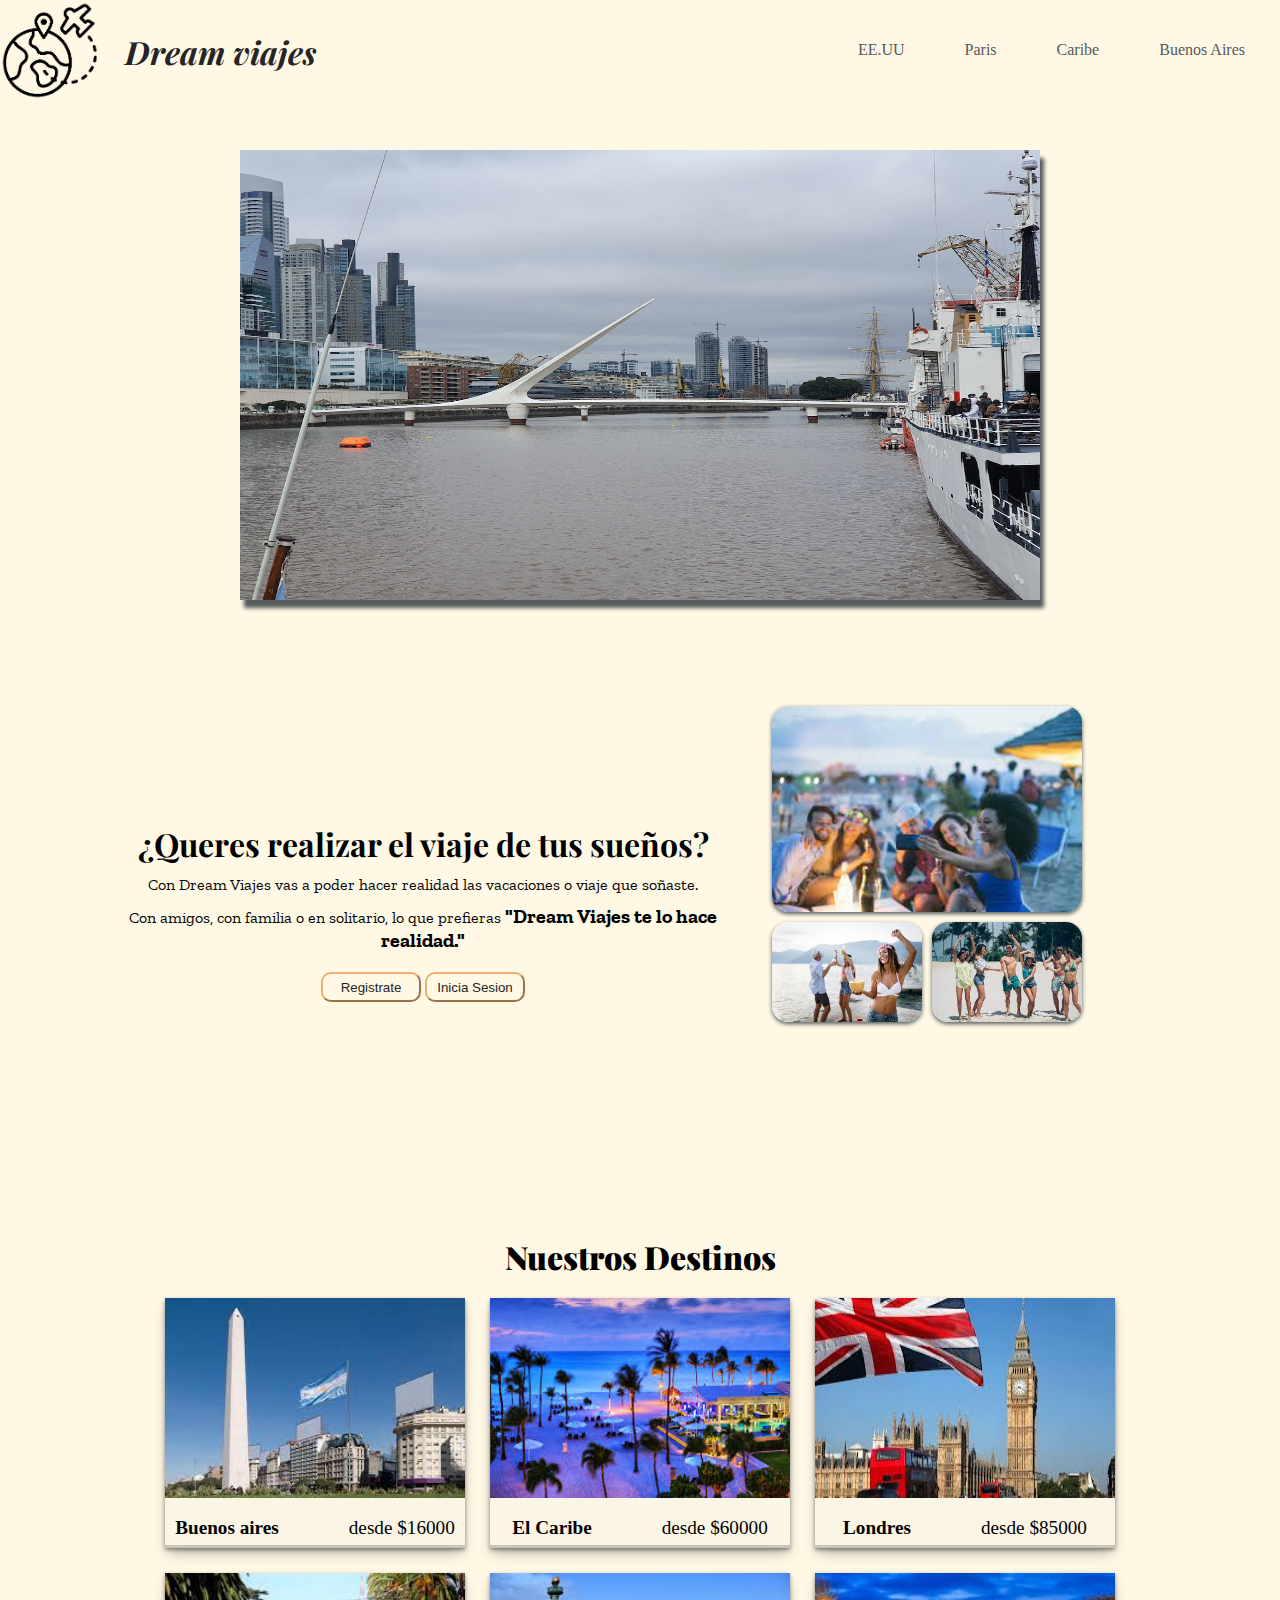
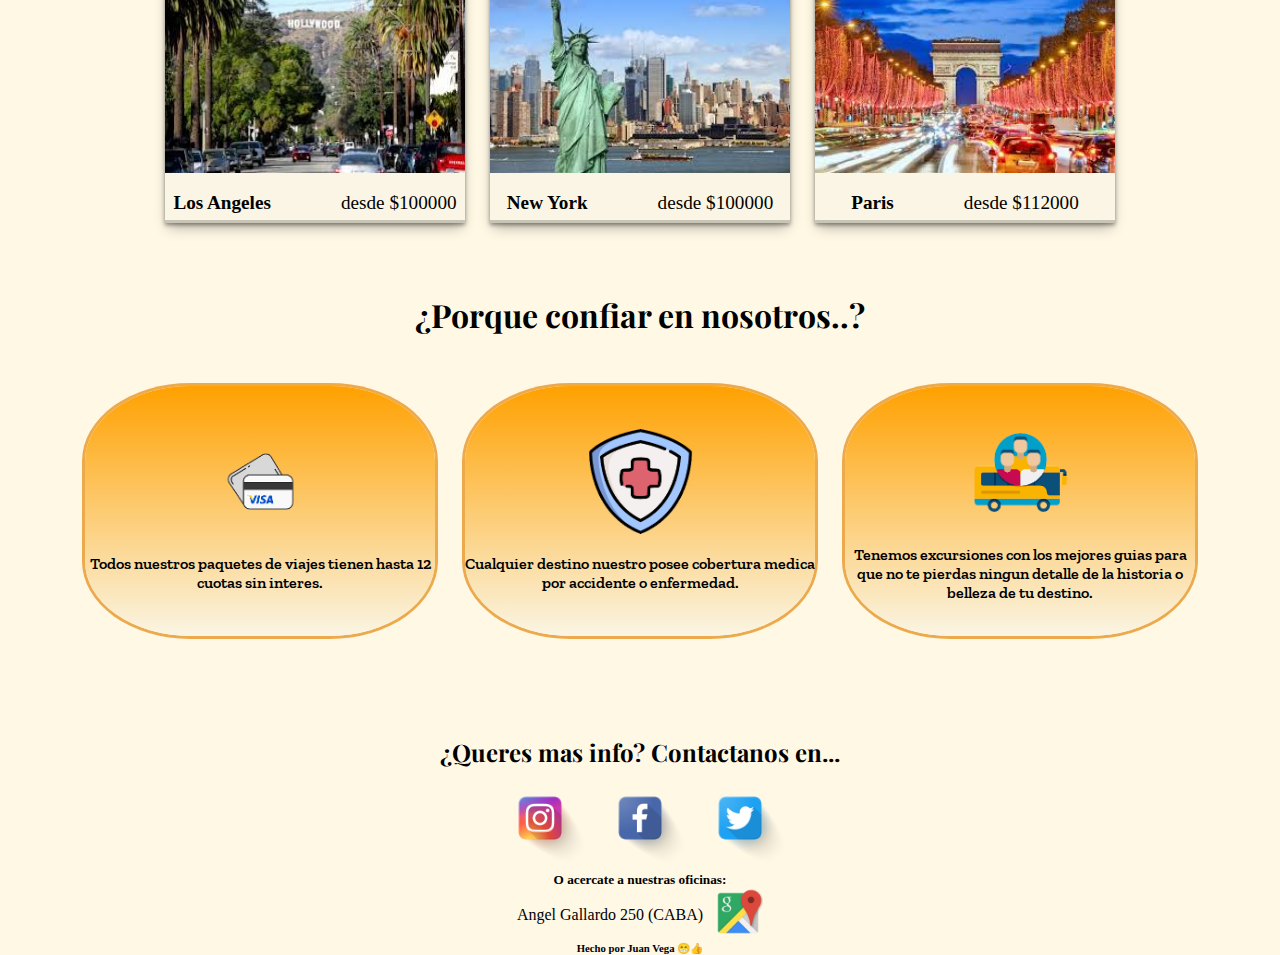
<file: index.html>
<!DOCTYPE html>
<html lang="en">

<head>
    <meta charset="UTF-8">
    <meta http-equiv="X-UA-Compatible" content="IE=edge">
    <meta name="viewport" content="width=device-width, initial-scale=1.0">
    <link rel="shorcut icon" href="./imagenes/Iconos/Avion-icono.png">
    <link rel="stylesheet" href="./Css/styles.css">
    <link rel="stylesheet" href="./Css/animaciones.css">
    <link rel="stylesheet" href="./Css/mediaqueries.css">
    <title>Dream Viajes</title>
</head>

<body>
    <header class="header">
        <div class="header__logo__titulo">
            <img src="./imagenes/Iconos/icono_de_viaje-removebg-preview.png" alt="Icono-Pag." class="header__img">
            <a href="./index.html">
                <h1 class=> Dream viajes</h1>
               </a>

        </div>
        <nav>
            <label for="menu-toggle">
                <div class="nav__menu__button">
                    <span></span>
                    <span></span>
                    <span></span>
                </div>
            </label>
            <input type="checkbox" id="menu-toggle" class="nav__menu__toggle">
            <ul class="nav__list">
                <li>
                    <a href="./EE.UU.html" target="_blank">EE.UU</a>
                </li>
                <li>
                    <a href="./Paris.html" target="_blank">Paris</a>
                <li>
                    <a href="./Caribe.html" target="_blank">Caribe</a>
                </li>
                <li>
                    <a href="./Bsas.html" target="_blank">Buenos Aires</a>
                </li>
               
                
            </ul>
           <div class="nav2">
            <ul class="nav2__list">
                <li>
                    <a href="./EE.UU.html" target="_blank"> EE.UU</a>
                </li>
                <li>
                    <a href="./Paris.html" target="_blank">Paris</a>
                <li>
                    <a href="./Caribe.html" target="_blank">Caribe</a>
                </li>
                <li>
                    <a href="./Bsas.html" target="_blank">Buenos Aires</a>
                </li>

            </ul>
           </div>
            

        </nav>
    </header>
    <main>
        <section>
            <div class="slider__section">
                <ul>
                    <li>
                        <img src="imagenes/Destinos/Buenos Aires.jpg" alt="BsAs">
                    </li>
                    <li>
                        <img src="./imagenes/Destinos/Caribe.jpg" alt="Caribe">
                    </li>
                    <li>
                        <img src="./imagenes/Destinos/Londres.jpg" alt="Londres">
                    </li>
                    <li>
                        <img src="./imagenes/Destinos/Los Angeles.jpg" alt="Los Angeles">
                    </li>
                    <li>
                        <img src="./imagenes/Destinos/New York.jpg" alt="New York">

                    </li>
                    <li>
                        <img src="./imagenes/Destinos/Paris.jpg" alt="Paris">
                    </li>
                </ul>
            </div>

            <div class="section__info">
                <div class="info__contenido">

                    <h2>
                        ¿Queres realizar el viaje de tus sueños?
                    </h2>
                    <p>
                        Con Dream Viajes vas a poder hacer realidad
                        las vacaciones o viaje que soñaste.
                    </p>
                    <p>
                        Con amigos, con familia o en solitario, lo que prefieras
                        <span class="info__contenido-span">"Dream Viajes te lo hace realidad."</span>
                    </p>
                    <div class="info__btn">
                        <button class="btn__registro">
                            <a href="./Registro.html" target="_blank">Registrate</a>
                        </button>
                        <button class="btn__login">
                            <a href="./Login.html" target="_blank">Inicia Sesion</a>
                        </button>
                    </div>
                </div>
                <div class="info__contenido__img">
                    <img src="./imagenes/Iconos/vacaciones.jpg" alt="foto-vac." class="img__item" />
                    <img src="./imagenes/Iconos/vacaciones2.jpg" alt="foto-vac2" class="img__item" />
                    <img src="./imagenes/Iconos/vacaciones3.jpg" alt="foto-vac3" class="img__item" />
                </div>
            </div>
        </section>
        <section class="Destinos">
            <h3>Nuestros Destinos</h3>
            <div class="destinos__container">
                <div class="destinos__lugares">
                    <div class="lugares__info">
                        <img src="./imagenes/section-destinos/obelisco.jpg" alt="">
                        <div class="info">
                            <h5>Buenos aires</h5>
                            <p>desde $16000</p>
                        </div>

                    </div>
                    <div class="lugares__info">
                        <img src="./imagenes/section-destinos/el-caribe.jpg" alt="">
                        <div class="info">
                            <h5>El Caribe</h5>
                            <p>desde $60000</p>
                        </div>

                    </div>
                    <div class="lugares__info">
                        <img src="./imagenes/section-destinos/londres2.jpg" alt="">
                        <div class="info">
                            <h5>Londres</h5>
                            <p>desde $85000</p>
                        </div>

                    </div>
                    <div class="lugares__info">
                        <img src="./imagenes/section-destinos/hollywood.jpg" alt="">
                        <div class="info">
                            <h5>Los Angeles</h5>
                            <p>desde $100000</p>
                        </div>

                    </div>
                    <div class="lugares__info">
                        <img src="./imagenes/section-destinos/newyork2.jpg" alt="">
                        <div class="info">
                            <h5>New York</h5>
                            <p>desde $100000</p>
                        </div>

                    </div>
                    <div class="lugares__info">
                        <img src="./imagenes/section-destinos/Paris2.jpg" alt="">
                        <div class="info">
                            <h5>Paris</h5>
                            <p>desde $112000</p>
                        </div>
                    </div>
                </div>
            </div>
        </section>
        <section class="beneficios">
            <h3>¿Porque confiar en nosotros..?</h3>
            <div class="beneficios__container">
                <div class="beneficios__tipos">
                    <div class="beneficio__info">
                        <img src="./imagenes/section-beneficios/icono-tarjeta-removebg-preview.png" alt=""/>
                        <p>Todos nuestros paquetes de viajes tienen
                            <span>hasta 12 cuotas sin interes.</span>
                        </p>
                    </div>
                    <div class="beneficio__info">
                        <img src="./imagenes/section-beneficios/icono-salud-removebg-preview.png" alt="" />
                        <p>Cualquier destino nuestro posee cobertura medica por
                            <span> accidente o enfermedad.</span>
                        </p>
                    </div>
                    <div class="beneficio__info">
                        <img src="./imagenes/section-beneficios/excursion-icono-removebg-preview.png" alt=""/>
                        <p>Tenemos excursiones con los mejores guias para que no te pierdas
                            ningun detalle de la <span>historia o belleza</span> de tu destino.
                        </p>
                    </div>
                </div>
            </div>
        </section>
</main>
<footer class="footer">
    <h4>¿Queres mas info? Contactanos en...</h4>
    <div class="footer__nav">
        <ul class>
            <li>
                <a href="https://www.instagram.com/" target="_blank"><img src="./imagenes/Iconos/instagram.png" alt="instagram"></a>
            </li>
            <li>
               <a href="https://www.facebook.com" target="_blank"> <img src="./imagenes/Iconos/facebook.png" alt="facebook"></a>
            </li>
            <li>
                <a href="https://www.twitter.com" target="_blank"><img src="./imagenes/Iconos/twitter (1).png" alt="twitter"></a>
            </li>
        </ul>
        <h5>O acercate a nuestras oficinas:</h5>
        <div class="footer__direccion">
            <p>Angel Gallardo 250 (CABA)</p>
            <a href="https://goo.gl/maps/Cx7A7QuZxFm6Wtga8" target="_blank"><img src="./imagenes/Iconos/google-maps.png" alt=""></a>

        </div>
    </div>
    <h6>Hecho por Juan Vega 😁👍</h6> 
</footer>

</body>

</html>
</file>
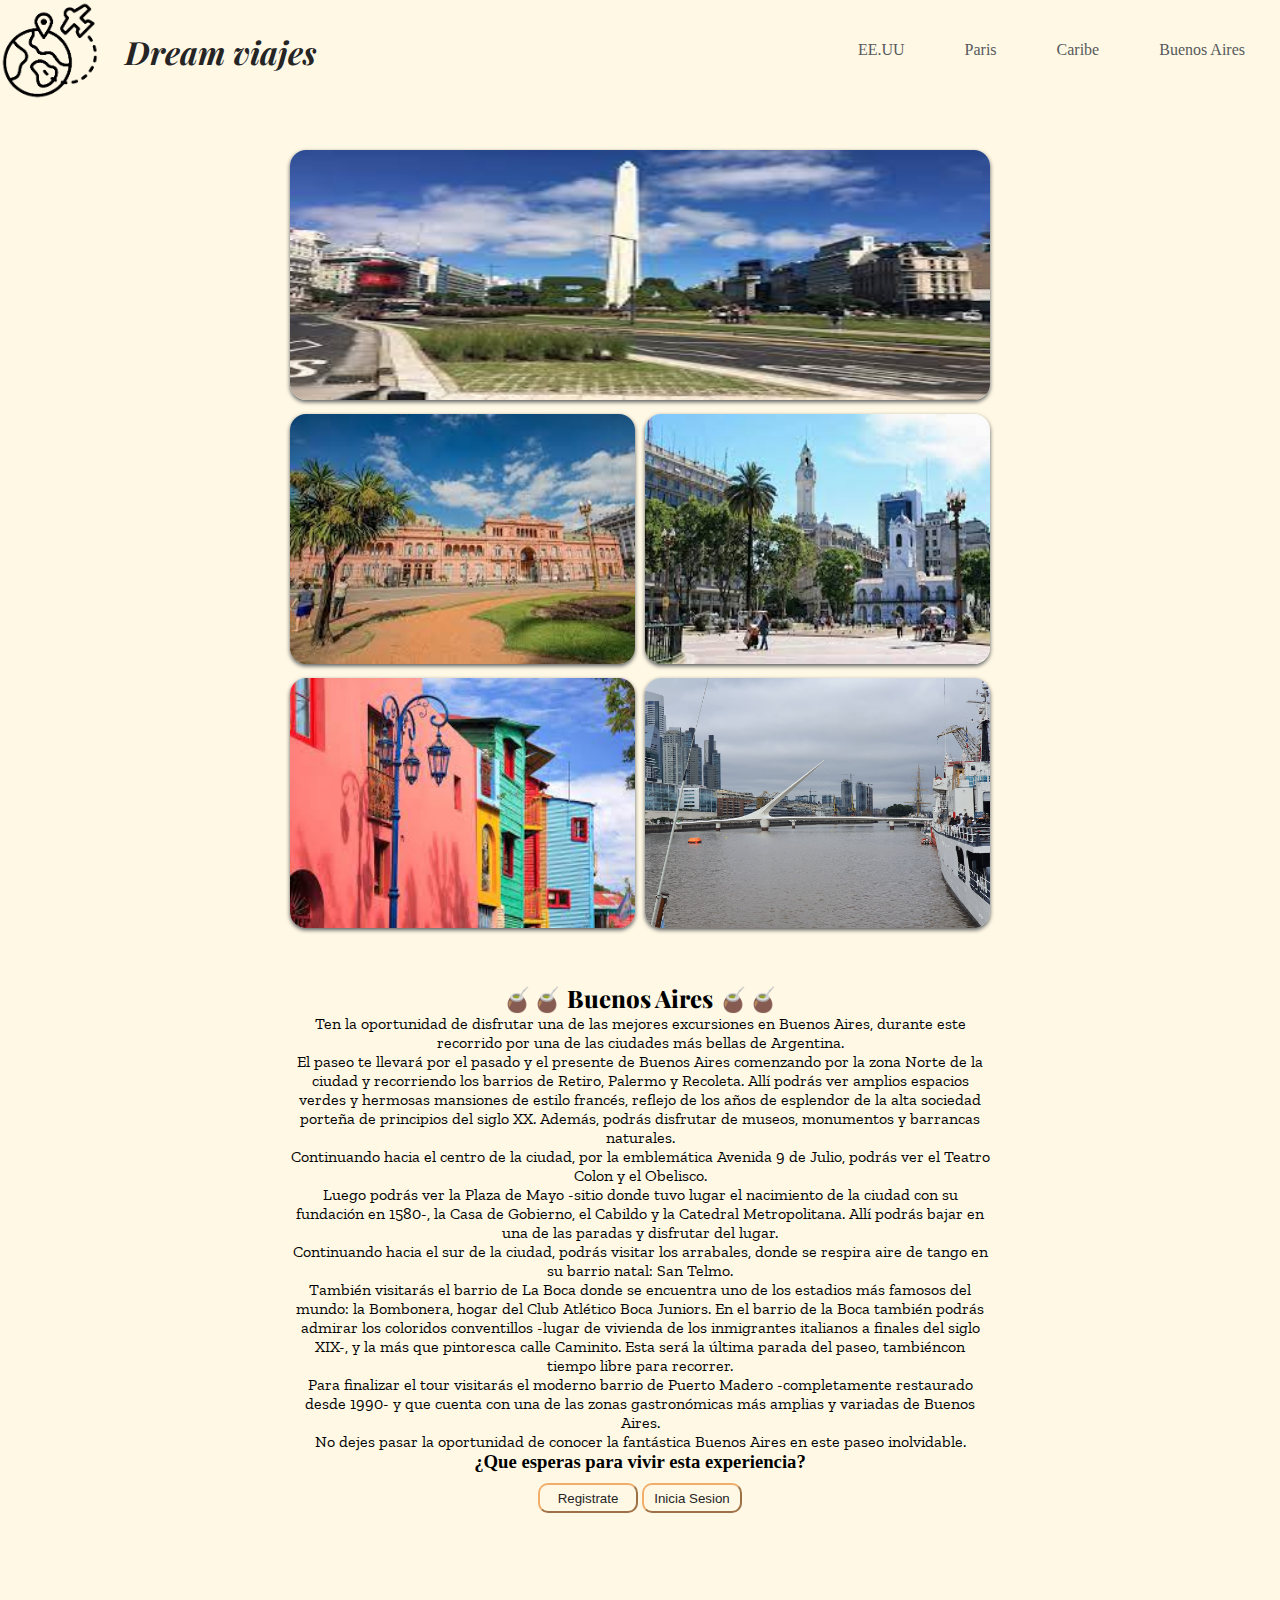
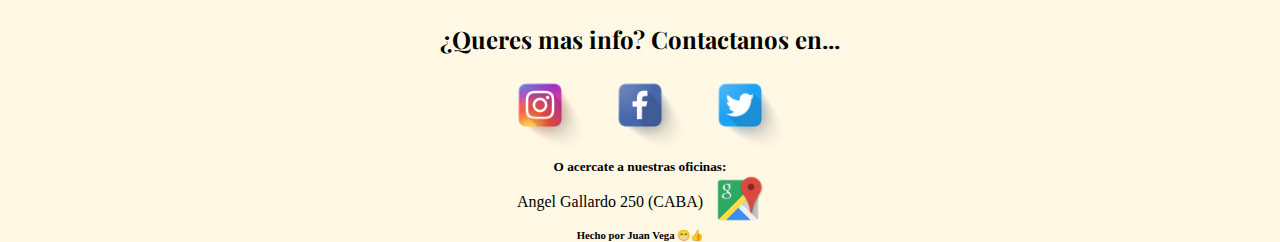
<file: Bsas.html>
<!DOCTYPE html>
<html lang="en">
<head>
    <meta charset="UTF-8">
    <meta http-equiv="X-UA-Compatible" content="IE=edge">
    <meta name="viewport" content="width=device-width, initial-scale=1.0">
    <link rel="shorcut icon" href="./imagenes/Iconos/Avion-icono.png">
    <link rel="stylesheet" href="./Css/styles.css">
    <link rel="stylesheet" href="./Css/animaciones.css">
    <link rel="stylesheet" href="./Css/mediaqueries.css">
    <title>Dream Viajes</title>
</head>
<body>
    <header class="header">
        <div class="header__logo__titulo">
            <img src="./imagenes/Iconos/icono_de_viaje-removebg-preview.png" alt="Icono-Pag." class="header__img">
            <a href="./index.html">
                <h1 class=> Dream viajes</h1>
               </a>

        </div>
        <nav>
            <label for="menu-toggle">
                <div class="nav__menu__button">
                    <span></span>
                    <span></span>
                    <span></span>
                </div>
            </label>
            <input type="checkbox" id="menu-toggle" class="nav__menu__toggle">
            <ul class="nav__list">
                <li>
                    <a href="./EE.UU.html">EE.UU</a>
                </li>
                <li>
                    <a href="./Paris.html">Paris</a>
                <li>
                    <a href="./Caribe.html">Caribe</a>
                </li>
                <li>
                    <a href="./Bsas.html">Buenos Aires</a>
                </li>
            </ul>
            <div class="nav2">
                <ul class="nav2__list">
                    <li>
                        <a href="./EE.UU.html" target="_blank"> EE.UU</a>
                    </li>
                    <li>
                        <a href="./Paris.html" target="_blank">Paris</a>
                    <li>
                        <a href="./Caribe.html" target="_blank">Caribe</a>
                    </li>
                    <li>
                        <a href="./Bsas.html" target="_blank">Buenos Aires</a>
                    </li>
    
                </ul>
               </div>

        </nav>
    </header>
    <main>
        <section class="paquete__bsas">
         <div class="bsas__layout">
            <div class="layout__item1"><img src="./bsas-paquete/obelsico.jpg"alt=""></div>
            <div class="layout__item1"><img src="./bsas-paquete/CasaRosada.jpg"alt=""></div>
            <div class="layout__item1"><img src="./bsas-paquete/Cabildo.jpg" alt=""></div>
            <div class="layout__item1"><img src="./bsas-paquete/Caminito.jpg" alt=""></div>
            <div class="layout__item1"><img src="./imagenes/Destinos/Buenos Aires.jpg" alt=""></div>
         </div>
         <div class="bsas__info">
            <h2>🧉🧉 Buenos Aires 🧉🧉</h2>
            <p>
                Ten la oportunidad de disfrutar una de las mejores excursiones en Buenos Aires, durante este recorrido por una de las ciudades más bellas de Argentina.
<br>
El paseo te llevará por el pasado y el presente de Buenos Aires comenzando por la zona Norte de la ciudad y recorriendo los barrios de Retiro, Palermo y Recoleta.
Allí podrás ver amplios espacios verdes y hermosas mansiones de estilo francés, reflejo de los años de esplendor de la alta sociedad porteña de principios del siglo XX. Además, podrás disfrutar de museos, monumentos y barrancas naturales.
<br>
Continuando hacia el centro de la ciudad, por la emblemática Avenida 9 de Julio, podrás ver el Teatro Colon y el Obelisco.
<br>
Luego podrás ver la Plaza de Mayo -sitio donde tuvo lugar el nacimiento de la ciudad con su fundación en 1580-, la Casa de Gobierno, el Cabildo y la Catedral Metropolitana. Allí podrás bajar en una de las paradas y disfrutar del lugar.
<br>
Continuando hacia el sur de la ciudad, podrás visitar los arrabales, donde se respira aire de tango en su barrio natal: San Telmo.
<br>
También visitarás el barrio de La Boca donde se encuentra uno de los estadios más famosos del mundo: la Bombonera, hogar del Club Atlético Boca Juniors. En el barrio de la Boca también podrás admirar los coloridos conventillos -lugar de vivienda de los inmigrantes italianos a finales del siglo XIX-, y la más que pintoresca calle Caminito. Esta será la última parada del paseo, tambiéncon tiempo libre para recorrer.
<br>
Para finalizar el tour visitarás el moderno barrio de Puerto Madero -completamente restaurado desde 1990- y que cuenta con una de las zonas gastronómicas más amplias y variadas de Buenos Aires.
<br>
No dejes pasar la oportunidad de conocer la fantástica Buenos Aires en este paseo inolvidable.
            </p>
            <h3>¿Que esperas para vivir esta experiencia?</h3>
            <div class="info__btn">
                <button class="btn__registro">
                    <a href="./Registro.html">Registrate</a>
                </button>
                <button class="btn__login">
                    <a href="./Login.html">Inicia Sesion</a>
                </button>
            </div>
         </div>
           
            
        </section>
    </main>
    <footer class="footer">
        <h4>¿Queres mas info? Contactanos en...</h4>
        <div class="footer__nav">
            <ul class>
                <li>
                    <a href="https://www.instagram.com/" target="_blank"><img src="./imagenes/Iconos/instagram.png" alt="instagram"></a>
                </li>
                <li>
                   <a href="https://www.facebook.com" target="_blank"> <img src="./imagenes/Iconos/facebook.png" alt="facebook"></a>
                </li>
                <li>
                    <a href="https://www.twitter.com" target="_blank"><img src="./imagenes/Iconos/twitter (1).png" alt="twitter"></a>
                </li>
            </ul>
            <h5>O acercate a nuestras oficinas:</h5>
            <div class="footer__direccion">
                <p>Angel Gallardo 250 (CABA)</p>
                <a href="https://goo.gl/maps/Cx7A7QuZxFm6Wtga8" target="_blank"><img src="./imagenes/Iconos/google-maps.png" alt=""></a>
    
            </div>
        </div>
        <h6>Hecho por Juan Vega 😁👍</h6>
    
    
    
       
    </footer>
    
</body>
</html>
</file>
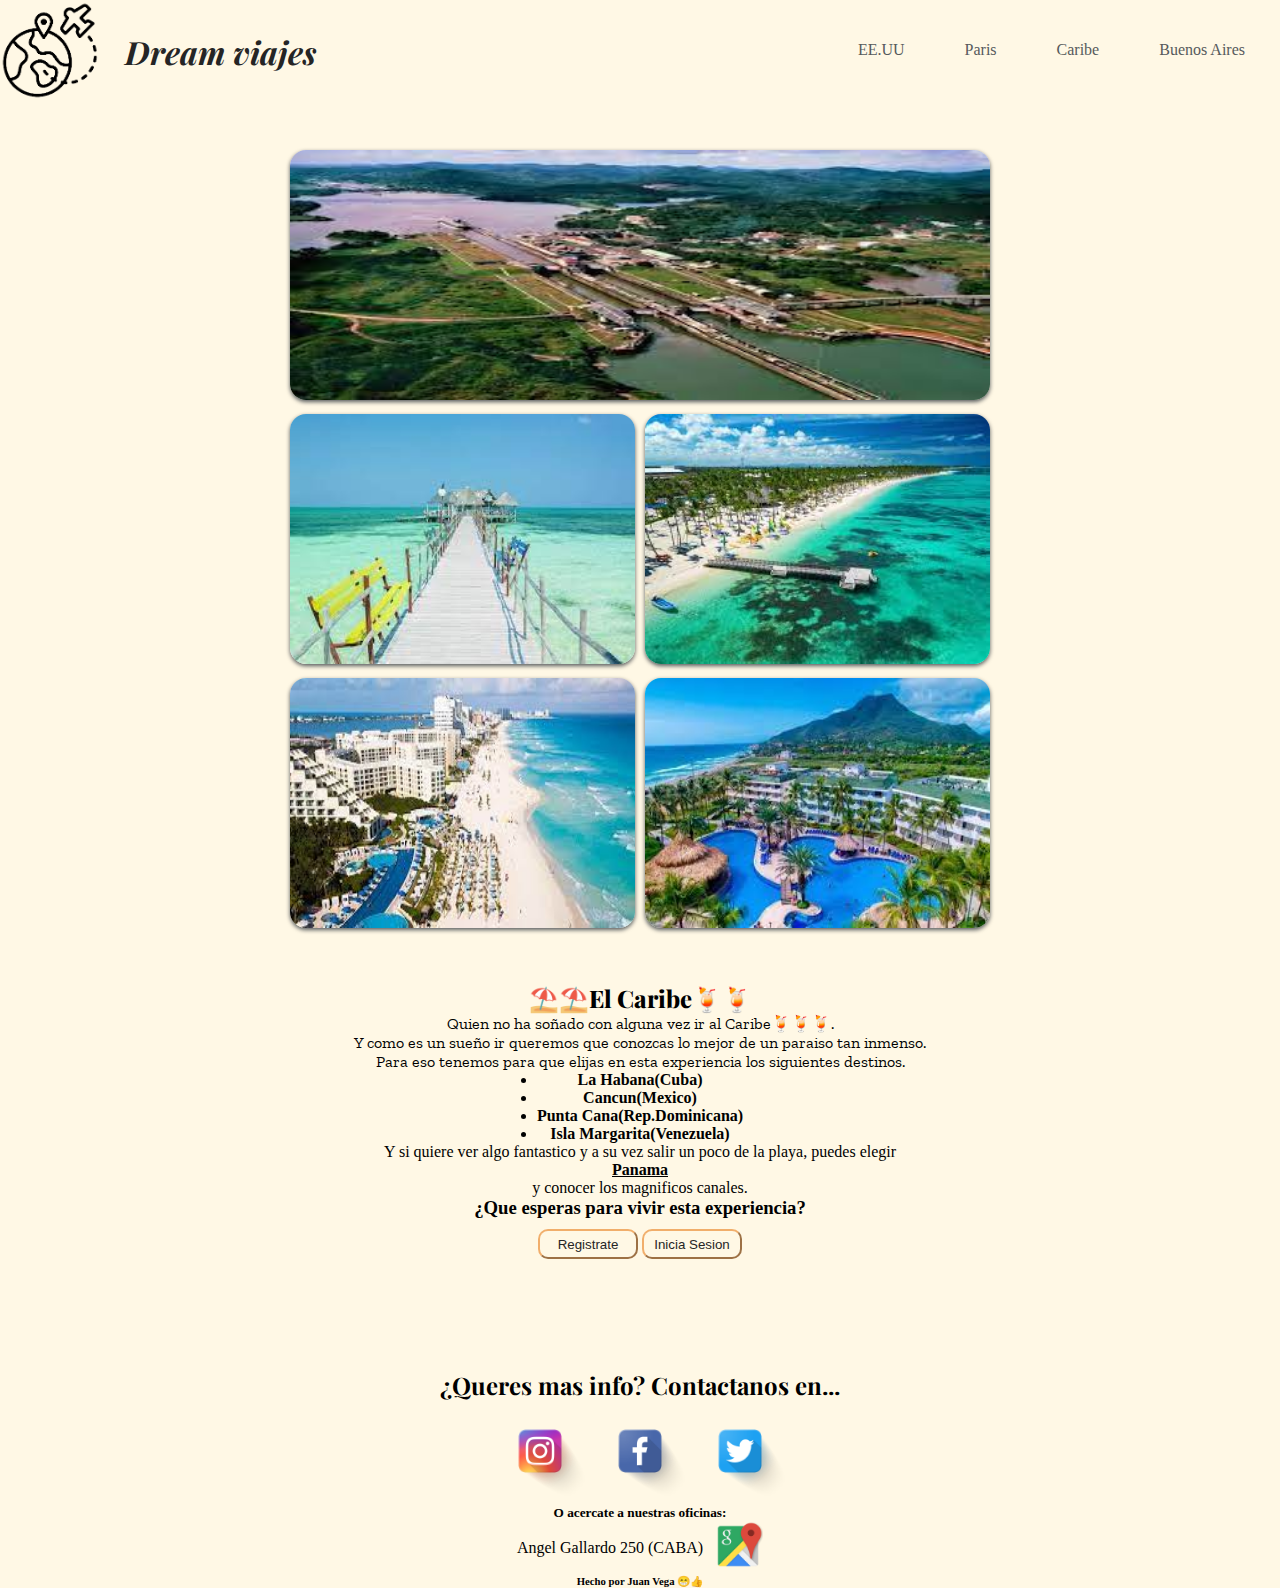
<file: Caribe.html>
<!DOCTYPE html>
<html lang="en">
<head>
    <meta charset="UTF-8">
    <meta http-equiv="X-UA-Compatible" content="IE=edge">
    <meta name="viewport" content="width=device-width, initial-scale=1.0">
    <link rel="shorcut icon" href="./imagenes/Iconos/Avion-icono.png">
    <link rel="stylesheet" href="./Css/styles.css">
    <link rel="stylesheet" href="./Css/animaciones.css">
    <link rel="stylesheet" href="./Css/mediaqueries.css">
    <title>Dream Viajes</title>
</head>
<body>
    <header class="header">
        <div class="header__logo__titulo">
            <img src="./imagenes/Iconos/icono_de_viaje-removebg-preview.png" alt="Icono-Pag." class="header__img">
            <a href="./index.html">
                <h1 class=> Dream viajes</h1>
               </a>

        </div>
        <nav>
            <label for="menu-toggle">
                <div class="nav__menu__button">
                    <span></span>
                    <span></span>
                    <span></span>
                </div>
            </label>
            <input type="checkbox" id="menu-toggle" class="nav__menu__toggle">
            <ul class="nav__list">
                <li>
                    <a href="./EE.UU.html">EE.UU</a>
                </li>
                <li>
                    <a href="./Paris.html">Paris</a>
                <li>
                    <a href="./Caribe.html">Caribe</a>
                </li>
                <li>
                    <a href="./Bsas.html">Buenos Aires</a>
                </li>
            </ul>
            <div class="nav2">
                <ul class="nav2__list">
                    <li>
                        <a href="./EE.UU.html" target="_blank"> EE.UU</a>
                    </li>
                    <li>
                        <a href="./Paris.html" target="_blank">Paris</a>
                    <li>
                        <a href="./Caribe.html" target="_blank">Caribe</a>
                    </li>
                    <li>
                        <a href="./Bsas.html" target="_blank">Buenos Aires</a>
                    </li>
    
                </ul>
               </div>

        </nav>
    </header>
    <main>
        <section class="paquete__caribe">
         <div class="caribe__layout">
            <div class="layout__item1"><img src="./paquete.caribe/canal-panama.jpg" alt=""></div>
            <div class="layout__item1"><img src="./paquete.caribe/habana.jpg" alt=""></div>
            <div class="layout__item1"><img src="./paquete.caribe/punta-cana.jpg" alt=""></div>
            <div class="layout__item1"><img src="./paquete.caribe/cancun.jpg" alt=""></div>
            <div class="layout__item1"><img src="./paquete.caribe/isla-margarita.jpg" alt=""></div>
         </div>
         <div class="caribe__info">
            <h2> ⛱️⛱️El Caribe🍹🍹 </h2>
            <p>
                Quien no ha soñado con alguna vez ir al Caribe🍹🍹🍹. <br>
                Y como es un sueño ir queremos que conozcas lo mejor de un paraiso tan inmenso. <br>
                Para eso tenemos para que elijas en esta experiencia los siguientes destinos.
                <ul>
                    <li>La Habana(Cuba)</li>
                    <li>Cancun(Mexico)</li>
                    <li>Punta Cana(Rep.Dominicana)</li>
                    <li>Isla Margarita(Venezuela)</li>
                </ul>
                Y si quiere ver algo fantastico y a su vez salir un poco de la playa, puedes elegir <span>Panama</span> y conocer los magnificos canales.
            </p>
            <h3>¿Que esperas para vivir esta experiencia?</h3>
            <div class="info__btn">
                <button class="btn__registro">
                    <a href="./Registro.html">Registrate</a>
                </button>
                <button class="btn__login">
                    <a href="./Login.html">Inicia Sesion</a>
                </button>
            </div>
         </div>
           
            
        </section>
    </main>
    <footer class="footer">
        <h4>¿Queres mas info? Contactanos en...</h4>
        <div class="footer__nav">
            <ul class>
                <li>
                    <a href="https://www.instagram.com/" target="_blank"><img src="./imagenes/Iconos/instagram.png" alt="instagram"></a>
                </li>
                <li>
                   <a href="https://www.facebook.com" target="_blank"> <img src="./imagenes/Iconos/facebook.png" alt="facebook"></a>
                </li>
                <li>
                    <a href="https://www.twitter.com" target="_blank"><img src="./imagenes/Iconos/twitter (1).png" alt="twitter"></a>
                </li>
            </ul>
            <h5>O acercate a nuestras oficinas:</h5>
            <div class="footer__direccion">
                <p>Angel Gallardo 250 (CABA)</p>
                <a href="https://goo.gl/maps/Cx7A7QuZxFm6Wtga8" target="_blank"><img src="./imagenes/Iconos/google-maps.png" alt=""></a>
    
            </div>
        </div>
        <h6>Hecho por Juan Vega 😁👍</h6>
    
    
    
       
    </footer>
</body>
</html>
</file>
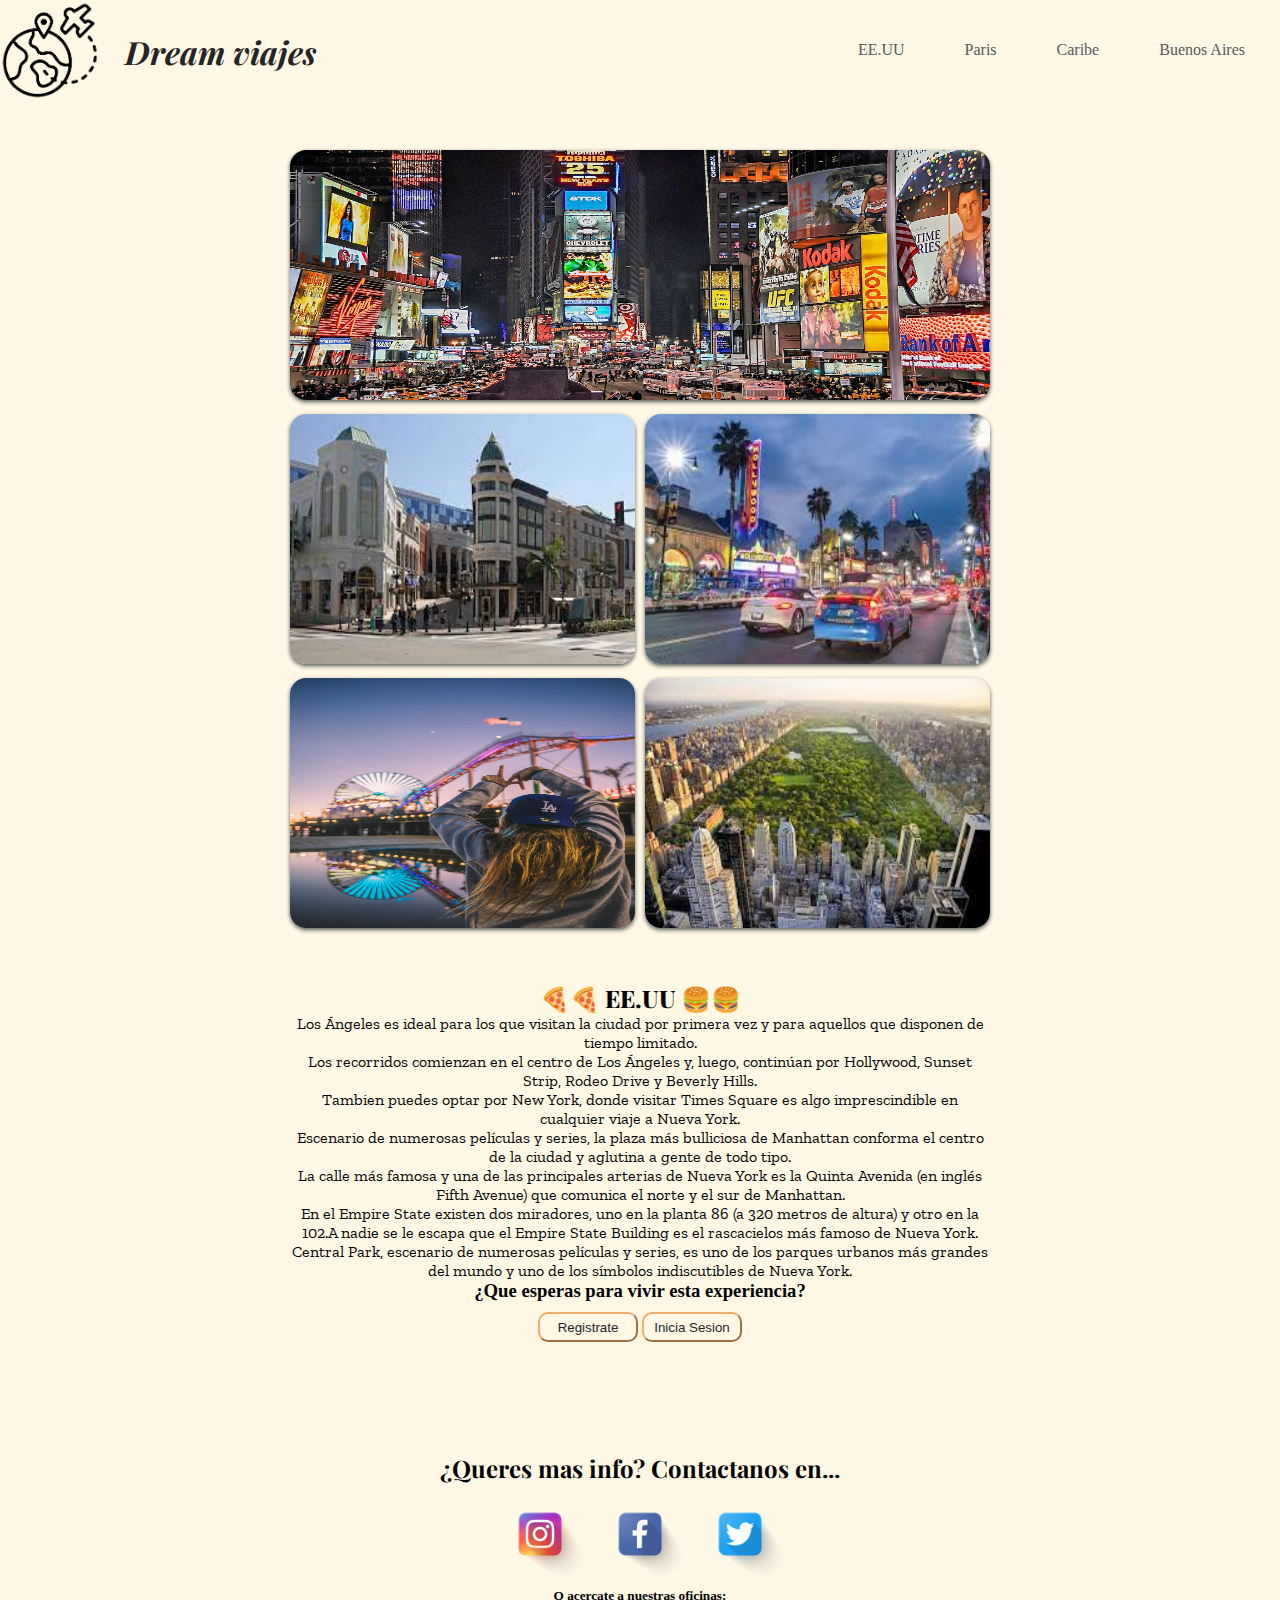
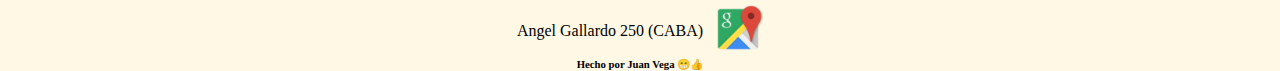
<file: EE.UU.html>
<!DOCTYPE html>
<html lang="en">
<head>
    <meta charset="UTF-8">
    <meta http-equiv="X-UA-Compatible" content="IE=edge">
    <meta name="viewport" content="width=device-width, initial-scale=1.0">
    <link rel="stylesheet" href="./Css/styles.css">
    <link rel="stylesheet" href="./Css/animaciones.css">
    <link rel="stylesheet" href="./Css/mediaqueries.css">
    <link rel="shorcut icon" href="./imagenes/Iconos/Avion-icono.png">
    
    <title>Dream Viajes</title>
</head>
<body>
    <header class="header">
        <div class="header__logo__titulo">
            <img src="./imagenes/Iconos/icono_de_viaje-removebg-preview.png" alt="Icono-Pag." class="header__img">
            <a href="./index.html">
                <h1 class=> Dream viajes</h1>
               </a>

        </div>
        <nav>
            <label for="menu-toggle">
                <div class="nav__menu__button">
                    <span></span>
                    <span></span>
                    <span></span>
                </div>
            </label>
            <input type="checkbox" id="menu-toggle" class="nav__menu__toggle">
            <ul class="nav__list">
                <li>
                    <a href="./EE.UU.html">EE.UU</a>
                </li>
                <li>
                    <a href="./Paris.html">Paris</a>
                <li>
                    <a href="./Caribe.html">Caribe</a>
                </li>
                <li>
                    <a href="./Bsas.html">Buenos Aires</a>
                </li>
            </ul>
            <div class="nav2">
                <ul class="nav2__list">
                    <li>
                        <a href="./EE.UU.html" target="_blank"> EE.UU</a>
                    </li>
                    <li>
                        <a href="./Paris.html" target="_blank">Paris</a>
                    <li>
                        <a href="./Caribe.html" target="_blank">Caribe</a>
                    </li>
                    <li>
                        <a href="./Bsas.html" target="_blank">Buenos Aires</a>
                    </li>
    
                </ul>
               </div>

        </nav>
    </header>
    <main>
        <section class="paquete__eeuu">
         <div class="eeuu__layout">
            <div class="layout__item1"><img src="./imagenes/Destinos/New York.jpg" alt=""></div>
            <div class="layout__item1"><img src="./paquete.ee.uu/beverly-hills.jpg" alt=""></div>
            <div class="layout__item1"><img src="./paquete.ee.uu/sunset-strip.jpg" alt=""></div>
            <div class="layout__item1"><img src="./imagenes/Destinos/Los Angeles.jpg" alt=""></div>
            <div class="layout__item1"><img src="./paquete.ee.uu/central-park.jpg" alt=""></div>
         </div>
         <div class="eeuu__info">
            <h2>🍕🍕 EE.UU 🍔🍔</h2>
            <p>
                Los Ángeles es ideal para los que visitan la ciudad por primera vez y para aquellos que disponen de tiempo limitado.
                <br>
Los recorridos comienzan en el centro de Los Ángeles y, luego, continúan por Hollywood, Sunset Strip, Rodeo Drive y Beverly Hills.
<br>
Tambien puedes optar por New York, donde visitar Times Square es algo imprescindible en cualquier viaje a Nueva York.
<br>
Escenario de numerosas películas y series, la plaza más bulliciosa de Manhattan conforma el centro de la ciudad y aglutina a gente de todo tipo. 
<br>
La calle más famosa y una de las principales arterias de Nueva York es la Quinta Avenida (en inglés Fifth Avenue) que comunica el norte y el sur de Manhattan.
<br>
En el Empire State existen dos miradores, uno en la planta 86 (a 320 metros de altura) y otro en la 102.A nadie se le escapa que el Empire State Building es el rascacielos más famoso de Nueva York.
<br>
Central Park, escenario de numerosas películas y series, es uno de los parques urbanos más grandes del mundo y uno de los símbolos indiscutibles de Nueva York.
            </p>
            <h3>¿Que esperas para vivir esta experiencia?</h3>
            <div class="info__btn">
                <button class="btn__registro">
                    <a href="Registro.html">Registrate</a>
                </button>
                <button class="btn__login">
                    <a href="./Login.html">Inicia Sesion</a>
                </button>
            </div>
         </div>
           
            
        </section>
    </main>
    <footer class="footer">
        <h4>¿Queres mas info? Contactanos en...</h4>
        <div class="footer__nav">
            <ul class>
                <li>
                    <a href="https://www.instagram.com/" target="_blank"><img src="./imagenes/Iconos/instagram.png" alt="instagram"></a>
                </li>
                <li>
                   <a href="https://www.facebook.com" target="_blank"> <img src="./imagenes/Iconos/facebook.png" alt="facebook"></a>
                </li>
                <li>
                    <a href="https://www.twitter.com" target="_blank"><img src="./imagenes/Iconos/twitter (1).png" alt="twitter"></a>
                </li>
            </ul>
            <h5>O acercate a nuestras oficinas:</h5>
            <div class="footer__direccion">
                <p>Angel Gallardo 250 (CABA)</p>
                <a href="https://goo.gl/maps/Cx7A7QuZxFm6Wtga8" target="_blank"><img src="./imagenes/Iconos/google-maps.png" alt=""></a>
    
            </div>
        </div>
        <h6>Hecho por Juan Vega 😁👍</h6>
    
    
    
       
    </footer>
</body>
</html>
</file>
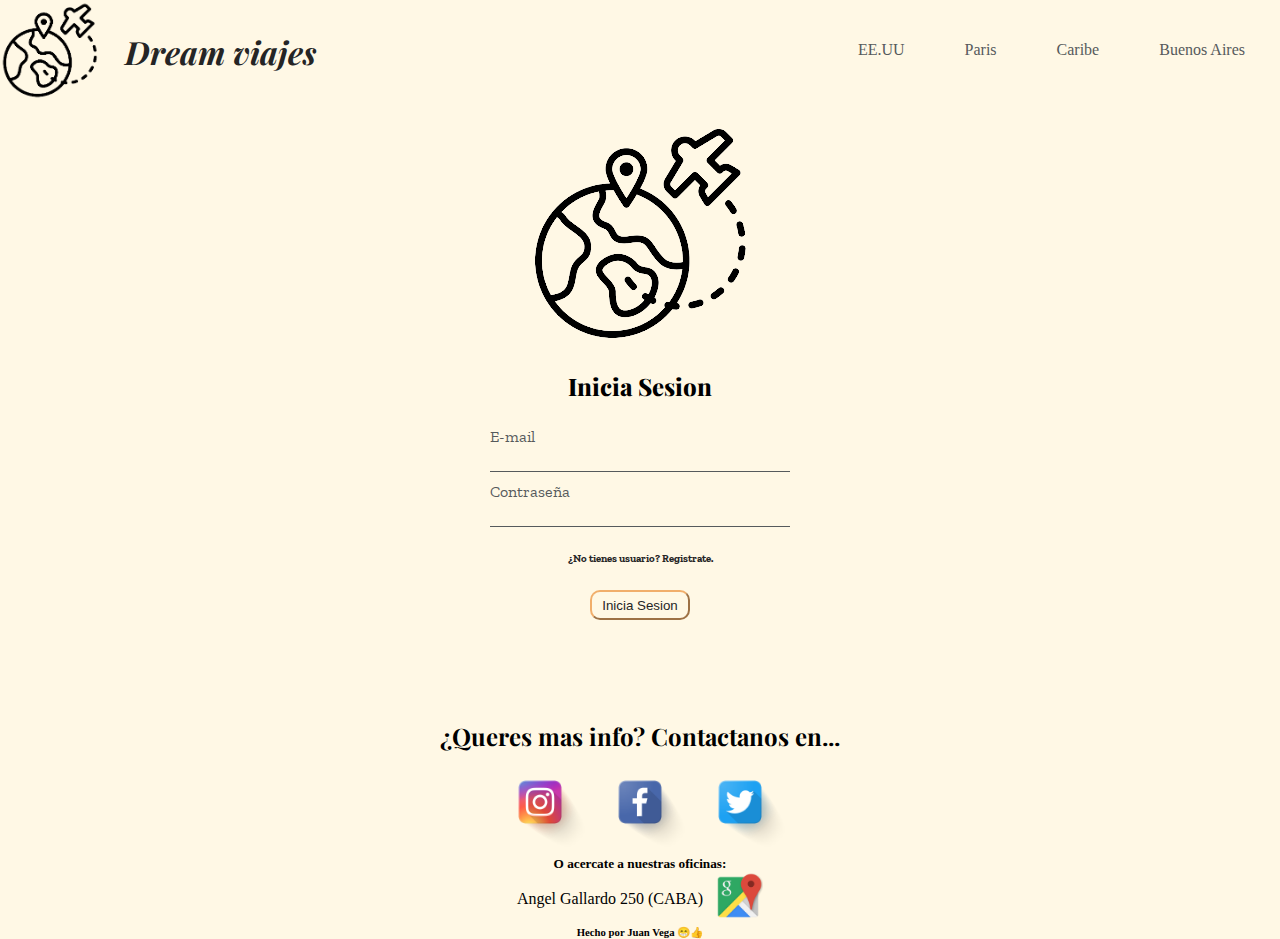
<file: Login.html>
<!DOCTYPE html>
<html lang="en">

<head>
    <meta charset="UTF-8">
    <meta http-equiv="X-UA-Compatible" content="IE=edge">
    <meta name="viewport" content="width=device-width, initial-scale=1.0">
    <link rel="shorcut icon" href="./imagenes/Iconos/Avion-icono.png">
    <link rel="stylesheet" href="./Css/styles.css">
    <link rel="stylesheet" href="Css/animaciones.css">
    <link rel="stylesheet" href="./Css/mediaqueries.css">
    <title>Dream Viajes</title>
</head>

<body>
    <header class="header">
        <div class="header__logo__titulo">
            <img src="./imagenes/Iconos/icono_de_viaje-removebg-preview.png" alt="Icono-Pag." class="header__img">
            <a href="./index.html">
                <h1 class=> Dream viajes</h1>
               </a>

        </div>
        <nav>
            <label for="menu-toggle">
                <div class="nav__menu__button">
                    <span></span>
                    <span></span>
                    <span></span>
                </div>
            </label>
            <input type="checkbox" id="menu-toggle" class="nav__menu__toggle">
            <ul class="nav__list">
                <li>
                    <a href="./EE.UU.html">EE.UU</a>
                </li>
                <li>
                    <a href="./Paris.html">Paris</a>
                <li>
                    <a href="./Caribe.html">Caribe</a>
                </li>
                <li>
                    <a href="./Bsas.html">Buenos Aires</a>
                </li>
            </ul>
            <div class="nav2">
                <ul class="nav2__list">
                    <li>
                        <a href="./EE.UU.html" target="_blank"> EE.UU</a>
                    </li>
                    <li>
                        <a href="./Paris.html" target="_blank">Paris</a>
                    <li>
                        <a href="./Caribe.html" target="_blank">Caribe</a>
                    </li>
                    <li>
                        <a href="./Bsas.html" target="_blank">Buenos Aires</a>
                    </li>
    
                </ul>
               </div>

        </nav>
    </header>
    <main>
        <section class="login">
            <img src="./imagenes/Iconos/icono_de_viaje-removebg-preview.png" alt="">
            <h1>Inicia Sesion</h1>
          <form>
            <p>E-mail</p>
            <input type="email" class="input-design" />
            <p>Contraseña</p>
            <input type="password" class="input-design"/> 
          </form>
          <a href="./Registro.html" target="_blank">
            <h6>¿No tienes usuario? Registrate.</h6>
        </a>
          <button class="btn__login">
            <a href="./index.html" target="_blank">Inicia Sesion</a>
        </button>

        </section>
    </main>
    <footer class="footer">
        <h4>¿Queres mas info? Contactanos en...</h4>
    <div class="footer__nav">
        <ul class>
            <li>
                <a href="https://www.instagram.com/" target="_blank"><img src="./imagenes/Iconos/instagram.png" alt="instagram"></a>
            </li>
            <li>
               <a href="https://www.facebook.com" target="_blank"> <img src="./imagenes/Iconos/facebook.png" alt="facebook"></a>
            </li>
            <li>
                <a href="https://www.twitter.com" target="_blank"><img src="./imagenes/Iconos/twitter (1).png" alt="twitter"></a>
            </li>
        </ul>
        <h5>O acercate a nuestras oficinas:</h5>
        <div class="footer__direccion">
            <p>Angel Gallardo 250 (CABA)</p>
            <a href="https://goo.gl/maps/Cx7A7QuZxFm6Wtga8" target="_blank"><img src="./imagenes/Iconos/google-maps.png" alt=""></a>

        </div>
    </div>
        <h6>Hecho por Juan Vega 😁👍</h6>
    
    
    
       
    </footer>

</body>

</html>
</file>
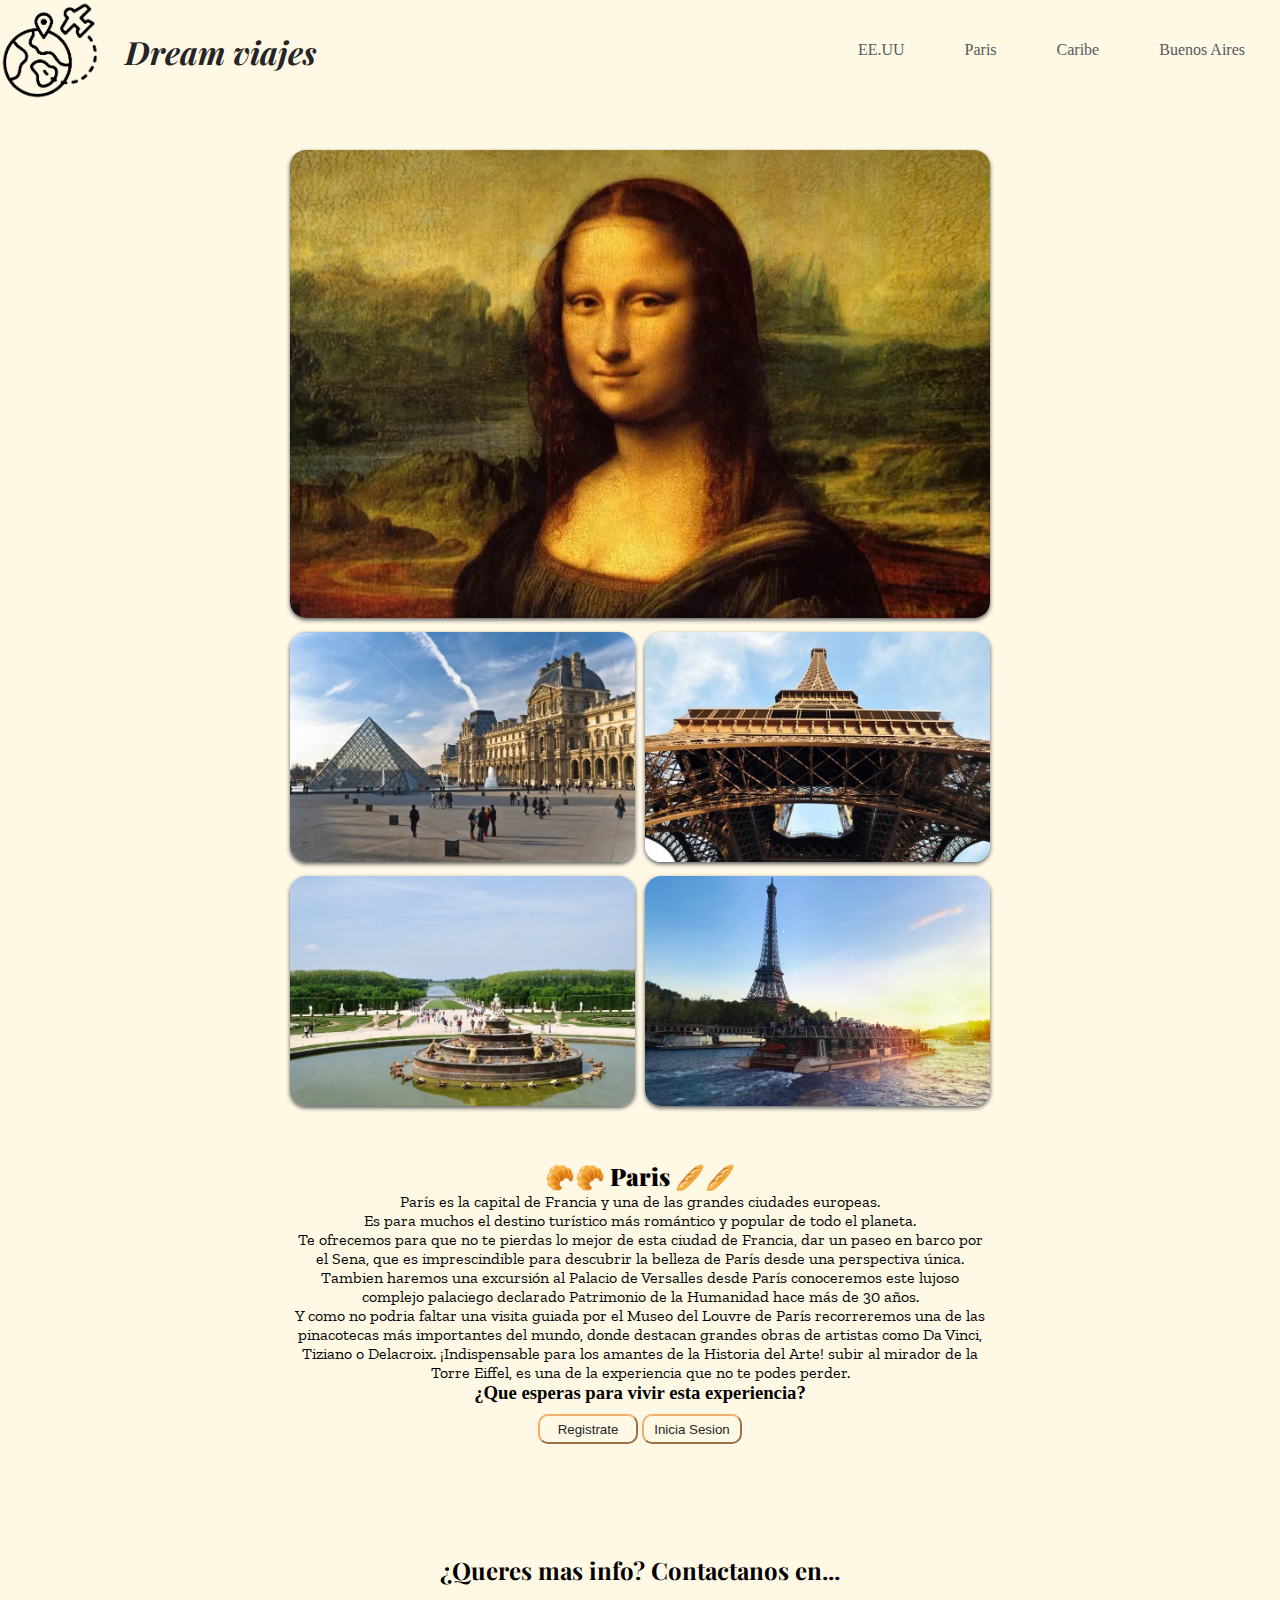
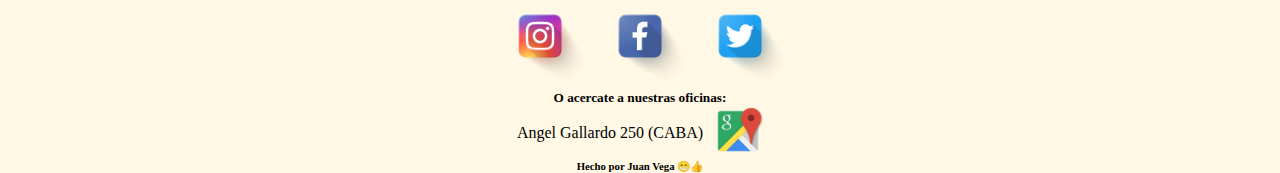
<file: Paris.html>
<!DOCTYPE html>
<html lang="en">
<head>
    <meta charset="UTF-8">
    <meta http-equiv="X-UA-Compatible" content="IE=edge">
    <meta name="viewport" content="width=device-width, initial-scale=1.0">
    <link rel="shorcut icon" href="./imagenes/Iconos/Avion-icono.png">
    <link rel="stylesheet" href="./Css/styles.css">
    <link rel="stylesheet" href="./Css/animaciones.css">
    <link rel="stylesheet" href="./Css/mediaqueries.css">
    <title>Dream Viajes</title>
</head>
<body>
    <header class="header">
        <div class="header__logo__titulo">
            <img src="./imagenes/Iconos/icono_de_viaje-removebg-preview.png" alt="Icono-Pag." class="header__img">
           <a href="./index.html">
            <h1 class=> Dream viajes</h1>
           </a>

        </div>
        <nav>
            <label for="menu-toggle">
                <div class="nav__menu__button">
                    <span></span>
                    <span></span>
                    <span></span>
                </div>
            </label>
            <input type="checkbox" id="menu-toggle" class="nav__menu__toggle">
            <ul class="nav__list">
                <li>
                    <a href="./EE.UU.html">EE.UU</a>
                </li>
                <li>
                    <a href="./Paris.html">Paris</a>
                <li>
                    <a href="./Caribe.html">Caribe</a>
                </li>
                <li>
                    <a href="./Bsas.html">Buenos Aires</a>
                </li>
            </ul>
            <div class="nav2">
                <ul class="nav2__list">
                    <li>
                        <a href="./EE.UU.html" target="_blank"> EE.UU</a>
                    </li>
                    <li>
                        <a href="./Paris.html" target="_blank">Paris</a>
                    <li>
                        <a href="./Caribe.html" target="_blank">Caribe</a>
                    </li>
                    <li>
                        <a href="./Bsas.html" target="_blank">Buenos Aires</a>
                    </li>
    
                </ul>
               </div>

        </nav>
    </header>
    <main>
        <section class="paquete__paris">
         <div class="paris__layout">
            <div class="layout__item"><img src="./paquete-paris/mona-lisa.jpg" alt=""></div>
            <div class="layout__item"><img src="./paquete-paris/louvre.jpg" alt=""></div>
            <div class="layout__item"><img src="./paquete-paris/torre-eiffel.jpg" alt=""></div>
            <div class="layout__item"><img src="./paquete-paris/jardines-versalles.jpg" alt=""></div>
            <div class="layout__item"><img src="./paquete-paris/barco-puente-sena-paris.jpg" alt=""></div>
         </div>
         <div class="paris__info">
            <h2>🥐🥐 Paris 🥖🥖</h2>
            <p>
                París es la capital de Francia y una de las grandes ciudades europeas.
                <br>
                Es para muchos el destino turístico más romántico y popular de todo el planeta.
                <br>
                Te ofrecemos para que no te pierdas lo mejor de esta ciudad de Francia, dar un paseo en barco por el Sena, que es imprescindible para descubrir la belleza de París desde una perspectiva única.
                <br>
                Tambien haremos una excursión al Palacio de Versalles desde París conoceremos este lujoso complejo palaciego declarado Patrimonio de la Humanidad hace más de 30 años. <br>
                Y como no podria faltar una visita guiada por el Museo del Louvre de París recorreremos una de las pinacotecas más importantes del mundo, donde destacan grandes obras de artistas como Da Vinci, Tiziano o Delacroix. ¡Indispensable para los amantes de la Historia del Arte!
                subir al mirador de la Torre Eiffel, es una de la experiencia  que no te podes perder.
            </p>
            <h3>¿Que esperas para vivir esta experiencia?</h3>
            <div class="info__btn">
                <button class="btn__registro">
                    <a href="./Registro.html">Registrate</a>
                </button>
                <button class="btn__login">
                    <a href="./Login.html">Inicia Sesion</a>
                </button>
            </div>
         </div>
           
            
        </section>
    </main>
    <footer class="footer">
        <h4>¿Queres mas info? Contactanos en...</h4>
        <div class="footer__nav">
            <ul class>
                <li>
                    <a href="https://www.instagram.com/" target="_blank"><img src="./imagenes/Iconos/instagram.png" alt="instagram"></a>
                </li>
                <li>
                   <a href="https://www.facebook.com" target="_blank"> <img src="./imagenes/Iconos/facebook.png" alt="facebook"></a>
                </li>
                <li>
                    <a href="https://www.twitter.com" target="_blank"><img src="./imagenes/Iconos/twitter (1).png" alt="twitter"></a>
                </li>
            </ul>
            <h5>O acercate a nuestras oficinas:</h5>
            <div class="footer__direccion">
                <p>Angel Gallardo 250 (CABA)</p>
                <a href="https://goo.gl/maps/Cx7A7QuZxFm6Wtga8" target="_blank"><img src="./imagenes/Iconos/google-maps.png" alt=""></a>
    
            </div>
        </div>
        <h6>Hecho por Juan Vega 😁👍</h6>
    
    
    
       
    </footer>
    
</body>
</html>
</file>
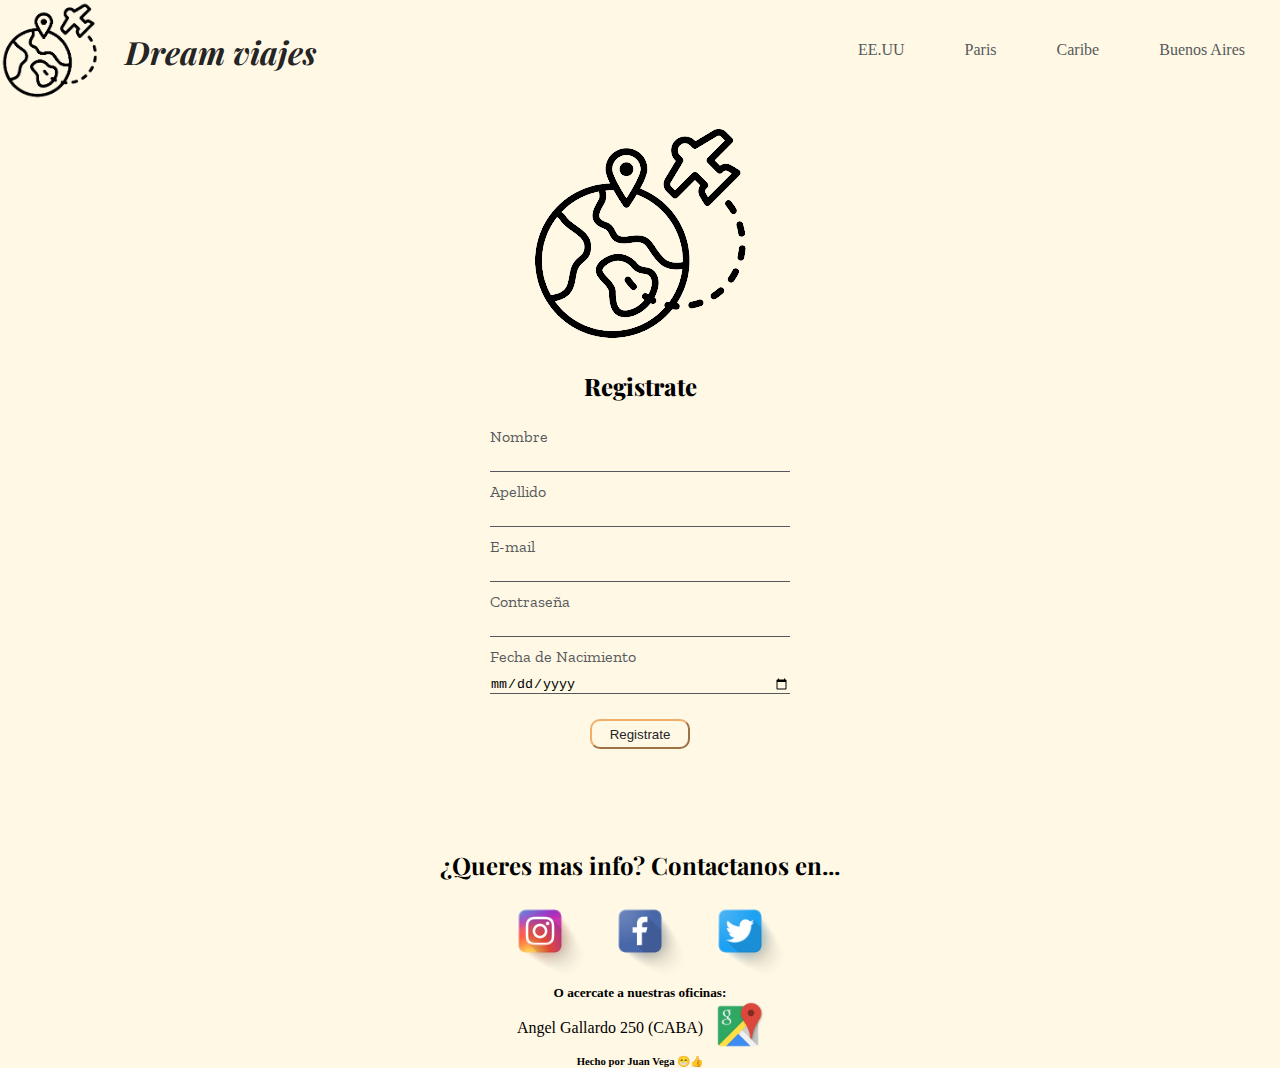
<file: Registro.html>
<!DOCTYPE html>
<html lang="en">

<head>
    <meta charset="UTF-8">
    <meta http-equiv="X-UA-Compatible" content="IE=edge">
    <meta name="viewport" content="width=device-width, initial-scale=1.0">
    <link rel="shorcut icon" href="./imagenes/Iconos/Avion-icono.png">
    <link rel="stylesheet" href="./Css/styles.css">
    <link rel="stylesheet" href="Css/animaciones.css">
    <link rel="stylesheet" href="./Css/mediaqueries.css">
    <title>Dream Viajes</title>
</head>

<body>
    <header class="header">
        <div class="header__logo__titulo">
            <img src="./imagenes/Iconos/icono_de_viaje-removebg-preview.png" alt="Icono-Pag." class="header__img">
            <a href="./index.html">
                <h1 class=> Dream viajes</h1>
               </a>

        </div>
        <nav>
            <label for="menu-toggle">
                <div class="nav__menu__button">
                    <span></span>
                    <span></span>
                    <span></span>
                </div>
            </label>
            <input type="checkbox" id="menu-toggle" class="nav__menu__toggle">
            <ul class="nav__list">
                <li>
                    <a href="./EE.UU.html">EE.UU</a>
                </li>
                <li>
                    <a href="./Paris.html">Paris</a>
                <li>
                    <a href="./Caribe.html">Caribe</a>
                </li>
                <li>
                    <a href="./Bsas.html">Buenos Aires</a>
                </li>
            </ul>
            <div class="nav2">
                <ul class="nav2__list">
                    <li>
                        <a href="./EE.UU.html" target="_blank"> EE.UU</a>
                    </li>
                    <li>
                        <a href="./Paris.html" target="_blank">Paris</a>
                    <li>
                        <a href="./Caribe.html" target="_blank">Caribe</a>
                    </li>
                    <li>
                        <a href="./Bsas.html" target="_blank">Buenos Aires</a>
                    </li>
    
                </ul>
               </div>

        </nav>
    </header>
    <main>
        <section class="login">
            <img src="./imagenes/Iconos/icono_de_viaje-removebg-preview.png" alt="">
            <h1>Registrate</h1>
          <form>
            <p>Nombre</p>
            <input type="text" class="input-design" />
            <p>Apellido</p>
            <input type="text" class="input-design" />
            <p>E-mail</p>
            <input type="email" class="input-design"/>
            <p>Contraseña</p>
            <input type="password" class="input-design"/>
            <p>Fecha de Nacimiento</p>
            <input type="date" class="input-design"/>

          </form>
            <button class="btn__registro">
                <a href="./index.html" target="_blank">Registrate</a>
            </button>


        </section>
    </main>
    <footer class="footer">
        <h4>¿Queres mas info? Contactanos en...</h4>
        <div class="footer__nav">
            <ul class>
                <li>
                    <a href="https://www.instagram.com/" target="_blank"><img src="./imagenes/Iconos/instagram.png" alt="instagram"></a>
                </li>
                <li>
                   <a href="https://www.facebook.com" target="_blank"> <img src="./imagenes/Iconos/facebook.png" alt="facebook"></a>
                </li>
                <li>
                    <a href="https://www.twitter.com" target="_blank"><img src="./imagenes/Iconos/twitter (1).png" alt="twitter"></a>
                </li>
            </ul>
            <h5>O acercate a nuestras oficinas:</h5>
            <div class="footer__direccion">
                <p>Angel Gallardo 250 (CABA)</p>
                <a href="https://goo.gl/maps/Cx7A7QuZxFm6Wtga8" target="_blank"><img src="./imagenes/Iconos/google-maps.png" alt=""></a>
    
            </div>
        </div>
        <h6>Hecho por Juan Vega 😁👍</h6>
    
    
    
       
    </footer>
</body>

</html>
</file>
<file: Css/styles.css>
@import url('https://fonts.googleapis.com/css2?family=Playfair+Display:wght@400;500;700;800;900&display=swap');
@import url('https://fonts.googleapis.com/css2?family=Zilla+Slab:wght@300;400;500;600;700&display=swap');

* {
  margin: 0;
  padding: 0;
  box-sizing: border-box;
}

body {

  background: #FFF8E5;




}

.header {
  display: flex;
  justify-content: space-between;
  align-items: center;
  padding-right: 35px;
  background: linear-gradient(45deg, #FFF8E5, #FFF8E5);
  position: sticky;
  width: 100%;
  top: 0;
  z-index: 1;
}


.header__logo__titulo {
  display: flex;
}

.header__logo__titulo a {
  color: #252525;
  text-decoration: none;
}

.header__logo__titulo h1 {
  padding-top: 30px;
  padding-left: 25px;
  font-style: italic;
  font-family: 'Playfair Display', serif;


}

.header__img {
  width: 100px;
}


.nav__menu__button {
  margin: 0 auto;
  display: flex;
  flex-direction: column;
  justify-content: space-around;
  width: 60px;
  height: 56px;
  padding: 10px;
  border-radius: 7px;
  background: transparent;
  cursor: pointer;
  gap: 3px;
  display: none;

}

.nav__menu__button span {
  width: 40px;
  height: 4px;
  background: #252525;
}

.nav__menu__toggle {
  display: none;
}

.nav__list {
  display: none;
  border-radius: 7px;
  padding: 20px;
  width: 150px auto;
  height: 250px;
  margin: 10px auto;
  box-shadow: 0 2px 6px 2px black;
  font-family: 'Zilla Slab', serif;
  font-weight: 600;
}

.nav__list li {
  list-style: none;
  padding: 10px 0;


}

.nav__list a {
  color: #565a5c;
  text-decoration: none;

}

.nav__menu__toggle:checked+.nav__list {
  display: block;
  background: linear-gradient(98.81deg, #FFA100 5%, #fafafa);
  position: absolute;

}

.nav2__list{
  display: flex;
  justify-content: space-between;
  align-items: center;
  gap: 60px;
}
.nav2__list li{
  list-style: none;
}
.nav2__list a{
  text-decoration: none;
  color: #565a5c;

}
.nav2__list a:hover{
  color: #FFA100;
}

.slider__section {
  width: 800px;
  height: 450px;
  margin: 50px auto 0;
  overflow: hidden;
  box-shadow: 4px 8px 4px 0px #565a5c;
}

.slider__section ul {
  display: flex;
  animation: cambio 24s infinite alternate;
  width: 400%;
}

.slider__section li {
  width: 100%;
  list-style: none;

}

.slider__section img {
  width: 800px;
  height: 450px;
}

.section__info {
  padding: 90px;
  display: flex;
  justify-content: space-between;
  align-items: center;
}

.info__contenido {
  display: flex;
  flex-direction: column;
  gap: 10px;
  text-align: center;
}

.info__contenido p {
  font-family: 'Zilla Slab', serif;
  ;

}

.info__contenido h2 {
  font-size: 2rem;
  font-family: 'Playfair Display', serif;
  font-weight: 700;
}

.info__contenido-span {
  font-size: 20px;
  font-weight: 800;
}

.info__btn {
  padding: 10px;
}

.btn__registro {
  border-radius: 10px;
  width: 100px;
  height: 30px;
  background: transparent;
  border-color: #f1ae6b;
}

.btn__registro a {
  color: #252525;
  text-decoration: none;
}

.btn__login {
  border-radius: 10px;
  width: 100px;
  height: 30px;
  background: transparent;
  border-color: #f1ae6b;
}

.btn__login a {
  color: #252525;
  text-decoration: none;
}

.info__contenido__img {
  display: grid;
  grid-template-columns: 150px 150px;
  grid-auto-rows: 1fr;
  padding: 1rem;
  width: 40%;
  gap: 10px;

}

.img__item {
  border-radius: 1rem;
  width: 100%;
  box-shadow: 0 2px 4px 0 #565a5c;
}

.img__item:nth-child(1) {
  grid-column: 1/3;
  grid-row: 1/2;
}

.img__item:nth-child(2) {
  grid-column: 1/2;
  grid-row: 2/3;
}

.img__item:nth-child(3) {
  grid-column: 2/3;
  grid-row: 2/3;
}

.Destinos {
  display: flex;
  flex-direction: column;
  justify-content: center;
  align-items: center;
}

.Destinos h3 {
  font-size: 2rem;
  font-weight: 900;
  font-family: 'Playfair Display', serif;
}

.destinos__container {
  max-width: 1000px;
  padding-top: 20px;
}

.destinos__lugares {
  display: flex;
  justify-content: center;
  align-items: center;
  flex-wrap: wrap;
  gap: 25px;
}

.lugares__info {
  max-width: 300px;
  height: 250px;
  background: #FAF5E4;
  box-shadow: rgba(0, 0, 0, 0.4) 0px 2px 4px, rgba(0, 0, 0, 0.3) 0px 7px 13px -3px, rgba(0, 0, 0, 0.2) 0px -3px 0px inset;

}

.lugares__info img {
  width: 300px;
  height: 200px;
}

.info {
  display: flex;
  justify-content: center;
  align-items: center;
  gap: 70px;
  padding-top: 15px;
  overflow: hidden;
}

.info h5 {
  font-size: 1.2rem;

}

.info p {
  font-size: 1.2rem;
  text-align: center;
}

.beneficios {
  display: flex;
  flex-direction: column;
  justify-content: center;
  align-items: center;
  padding-top: 70px;
  gap: 50px;
}

.beneficios h3 {
  font-family: 'Playfair Display', serif;
  font-size: 2rem;
  font-weight: 700;
}

.beneficios__container {
  max-width: 1200px;
}

.beneficios__tipos {
  display: flex;
  justify-content: center;
  align-items: center;
  flex-wrap: wrap;
  gap: 30px;
}

.beneficio__info {
  max-width: 350px;
  height: 250px;
  display: flex;
  flex-direction: column;
  justify-content: center;
  align-items: center;
  gap: 20px;
  text-align: center;
  border-radius: 30%;
  background: linear-gradient(to bottom, #FFA100, #FAF5E4);
  box-shadow: rgba(232, 153, 43, 0.818) 0px 0px 0px 3px;
}

.beneficio__info img {
  width: 30%;
}

.beneficio__info p {
  font-family: 'Zilla Slab', serif;
  font-weight: 600;
}

.footer {
  display: flex;
  flex-direction: column;
  
}

.footer h4 {
  text-align: center;
  padding-top: 100px;
  font-family: 'Playfair Display', serif;
  font-size: 1.5rem;
  font-weight: 700;

}
.footer__nav{
  display: flex;
  flex-direction: column;
  justify-content: center;
  align-items: center;
  
}
.footer__nav ul{
  display: flex;
  justify-content: center;
  align-items: center;
}

.footer__nav li{
  list-style: none;
}
.footer__nav img{
  width: 100px;
  height: 100px;
}
.footer h6{
  text-align: center;
}
.footer__direccion{
  display: flex;
  justify-content: center;
  align-items: center;
  gap: 10px;
}
.footer__direccion img{
  width: 50px;
  height: 50px;
}

.login {
  display: flex;
  flex-direction: column;
  justify-content: center;
  align-items: center;
  padding-top: 20px;
  gap: 25px;
  font-family: 'Zilla Slab', serif;
}

.login h1 {
  font-family: 'Playfair Display', serif;
  font-size: 1.5rem;
  font-weight: 800;
}

.login form {
  display: flex;
  flex-direction: column;
  width: 300px;
  margin: 0 auto;
  gap: 10px;
  color: #565a5c;
}

.login a {
  color: #252525;
  text-decoration: none;
}

.input-design {
  background: #FFF8E5;
  outline: none;
  border: none;
  border-bottom: 1px solid #565a5c;
}

.input-design:focus {
  border-color: #FFA100;
}


.paris__layout {
  display: grid;
  justify-content: center;
  align-items: center;
  grid-template-columns: auto auto;
  grid-template-rows: auto auto auto;
  max-width: 1000px;
  padding: 50px 150px 0px 150px;
  gap: 10px;

}

.layout__item img {
  width: 100%;
  box-shadow: 0 2px 4px 0 #565a5c;
  border-radius: 1rem;

}

.layout__item:nth-child(1) {
  grid-column: 1/3;
  grid-row: 1/2;

}

.paquete__paris {
  display: flex;
  flex-direction: column;
  justify-content: center;
  align-items: center;
}

.paris__info {
  display: flex;
  flex-direction: column;
  justify-content: center;
  align-items: center;
  max-width: 1000px;
  text-align: center;
  padding: 50px 150px 0px 150px;

}

.paris__info h2 {
  font-family: 'Playfair Display', serif;
  font-size: 1.5rem;
  font-weight: 900;
}

.paris__info p {
  font-family: 'Zilla Slab', serif;
}

.paquete__bsas {
  display: flex;
  flex-direction: column;
  justify-content: center;
  align-items: center;
}

.bsas__layout {
  display: grid;
  grid-template-columns: auto auto;
  grid-template-rows: auto auto auto;
  max-width: 1000px;
  padding: 50px 150px 0px 150px;
  gap: 10px;
}

.layout__item1 img {
  width: 100%;
  height: 250px;
  box-shadow: 0 2px 4px 0 #565a5c;
  border-radius: 1rem;
}

.layout__item1:nth-child(1) {
  grid-column: 1/3;
  grid-row: 1/2;
}

.bsas__info {
  display: flex;
  flex-direction: column;
  justify-content: center;
  align-items: center;
  max-width: 1000px;
  text-align: center;
  padding: 50px 150px 0px 150px;
}

.bsas__info h2 {
  font-family: 'Playfair Display', serif;
  font-size: 1.5rem;
  font-weight: 800;
}

.bsas__info p {
  font-family: 'Zilla Slab', serif;
}

.paquete__eeuu {
  display: flex;
  flex-direction: column;
  justify-content: center;
  align-items: center;
}

.eeuu__layout {
  display: grid;
  grid-template-columns: auto auto;
  grid-template-rows: auto auto auto;
  max-width: 1000px;
  padding: 50px 150px 0px 150px;
  gap: 10px;
}

.eeuu__info {
  display: flex;
  flex-direction: column;
  justify-content: center;
  align-items: center;
  max-width: 1000px;
  text-align: center;
  padding: 50px 150px 0px 150px;
}

.eeuu__info h2 {
  font-family: 'Playfair Display', serif;
  font-size: 1.5rem;
  font-weight: 800;
}

.eeuu__info p {
  font-family: 'Zilla Slab', serif;
}

.paquete__caribe {
  display: flex;
  flex-direction: column;
  justify-content: center;
  align-items: center;
}

.caribe__layout {
  display: grid;
  grid-template-columns: auto auto;
  grid-template-rows: auto auto auto;
  max-width: 1000px;
  padding: 50px 150px 0px 150px;
  gap: 10px;
}

.caribe__info {
  display: flex;
  flex-direction: column;
  justify-content: center;
  align-items: center;
  max-width: 1000px;
  text-align: center;
  padding: 50px 150px 0px 150px;
}

.caribe__info h2 {
  font-family: 'Playfair Display', serif;
  font-size: 1.5rem;
  font-weight: 800;
}

.caribe__info p {
  font-family: 'Zilla Slab', serif;
}

.caribe__info ul li {
  font-weight: 800;
}

.caribe__info span {
  font-weight: 900;
  text-decoration: underline;
}
</file>
<file: Css/animaciones.css>
@keyframes cambio {
    0%{margin-left: 0;}
    12%{margin-left: 0;}
    18%{margin-left: -100%;}
    30%{margin-left: -100%;}
    36%{margin-left: -200%;}
    48%{margin-left: -200%;}
    54%{margin-left: -300%;}
    66%{margin-left: -300%;}
    72%{margin-left: -400%;}
    84%{margin-left: -400%;}
    90%{margin-left: -500%;}
    100%{margin-left: -500%;}
}

.btn__registro:hover{
    background: orange;
    transition: 0.3s;
}
.btn__login:hover{
    background: orange;
    transition: 0.3s;

}
@keyframes rotate-img__item {
    0%{
        transform: rotateY(0);
    }
    100%{
        transform: rotateY(360deg);
    }
    
}

.img__item:nth-child(2){
    animation: rotate-img__item 3s infinite;
}
.lugares__info:hover{
    transform: scale(1.07);
    transition: all 0.5s ;
    cursor: pointer;

}
  .layout__item:nth-child(1) {
    animation: scaleX 2s infinite alternate;
}
.layout__item:nth-child(2){
  animation: rotate-img__item 3s infinite;
}
.layout__item:nth-child(5){
  animation: rotate-img__item 3s infinite;
}
@keyframes scaleX {
    from{
        transform: scaleX(1);
    }
    to {
        transform: scaleX(1.1);
    }
    
}
.layout__item1:nth-child(3){
  animation: rotate-img__item 3s infinite;
}
.layout__item1:nth-child(4){
  animation: rotate-img__item 3s infinite;
}
@keyframes slide-right {
  from{
      transform: translateX(100px);
  }
  to{
      transform: translateX(0);
  }
}
@keyframes fade {
  from{
      opacity: 0;
  }
  to{
      opacity: 1;
  }
  
  
}
.header__logo__titulo h1{
  animation: fade 1s ease-in,slide-right 1.3s ease-in-out;
}
@keyframes rotatey {
  0%{
    transform: rotateY(360deg);
  }
  100%{
    transform: rotateY(0deg);
  }
  
}
.footer__nav ul li img:hover{
 animation: rotatey 2s ease-in-out infinite ;
 cursor: pointer;
}
.footer__direccion img:hover{
  animation: rotatey 2s ease-in-out infinite ;
}
</file>
<file: Css/mediaqueries.css>
@media (max-width: 990px) {
    .header{
        width: 100%;
        position: sticky;
        top: 0;
        z-index: 1;
    }
    .header__logo__titulo img{
        display: none;
    }
    .header__logo__titulo h1{
        padding-top: 10px;
    }
    .nav__menu__button{
        display: flex;
        margin: 30px auto;
    }
    .nav2__list{
        display: none;
    }
    .slider__section{
        width: 600px;
        height: 350px;
    }
    .slider__section img{
        width: 600px;
        height: 350px;
    }
    .section__info{
        flex-direction: column;
        gap: 40px;
    }
    .info__contenido{
        gap: 20px;
    }
    .info__contenido__img{
        justify-content: center;
        align-items: center;
        gap: 25px;
    }
    .Destinos{
        padding-top: 7px;
    }
    .destinos__container{
        max-width: 800px;
    }
    .destinos__lugares{
        gap: 50px;
    }
    .paris__layout{
        padding-right: 200px;
        padding-left: 200px;
    }
    .paris__info{
        max-width: 750px;
        padding-left: 200px;
        gap: 20px;
    }
    .eeuu__layout{
        padding-right: 200px;
        padding-left: 200px;
        
    }
    .eeuu__info{
        max-width: 750px;
        padding-left: 200px;
        gap: 20px;
    }
    .bsas__layout{
        padding-right: 200px;
        padding-left: 200px; 
    }
    .bsas__info{
        max-width: 750px;
        padding-left: 200px;
        gap: 20px; 
    }
    .caribe__layout{
        padding-right: 200px;
        padding-left: 200px; 
    }
    .caribe__info{
        max-width: 750px;
        padding-left: 200px;
        gap: 20px;
    }
    
    }
    @media (max-width:750px) {
        .slider__section{
            width: 450px;
            height: 275px;
        }
        .slider__section img{
            width: 450px;
            height: 275px;
        }
        .eeuu__layout{
            padding-left: 100px;
            padding-right: 100px;
        }
        .eeuu__info{
            text-align: center;
        }
        .bsas__layout{
            padding-left: 100px;
            padding-right: 100px;
        }
        .bsas__info{
            text-align: center;
        }
        .paris__layout{
            padding-left: 100px;
            padding-right: 100px;
        }
        .paris__info{
            text-align: center;
        }
        .caribe__layout{
            padding-left: 100px;
            padding-right: 100px;
        }
        .caribe__info{
            text-align: center;
        }
        
    }
    @media (max-width:550px) {
        .slider__section{
            width: 300px;
            height: 175px;
        }
        .slider__section img{
            width: 300px;
            height: 175px;
        }
        .info__contenido__img{
            max-width: 350px;
        }
        .destinos__container{
            max-width: 350px;
        }
        .beneficios h3{
            text-align: center;
        }
        .beneficio__info{
            max-width: 300px;
        }
        .lugares__info{
            height: 280px;
        }
        .eeuu__layout{
            padding-left: 25px;
            padding-right: 25px;
        }
        .bsas__layout{
            padding-left: 25px;
            padding-right: 25px;
        }
        .caribe__layout{
            padding-left: 25px;
            padding-right: 25px;
        }
        .paris__layout{
            padding-left: 25px;
            padding-right: 25px;
        }
        .eeuu__info{
            padding-left: 60px;
            padding-right: 60px;
        }
        
        .bsas__info{
            padding-left: 60px;
            padding-right: 60px;
        }
        .caribe__info{
            padding-left: 60px;
            padding-right: 60px;
        }
        .paris__info{
            padding-left: 60px;
            padding-right: 60px;
        }
        
    }
    @media (max-width:350px) {
       .header{
        width: 100%;
       }
       .header__logo__titulo h1{
        display: none;
       }
       
        .slider__section{
            width: 225px;
            height: 130px;
        }
        .slider__section img{
            width: 225px;
            height: 130px;
        }
        .info__contenido__img{
            max-width: 200px;
        }
        .destinos__container{
            max-width: 200px;
        }
        .beneficio__info{
            max-width: 225px;
        }
        .layout__item1:nth-child(2),
        .layout__item1:nth-child(3),
        .layout__item1:nth-child(4),
        .layout__item1:nth-child(5){
            display: none;
        }
        .layout__item:nth-child(2),
        .layout__item:nth-child(3),
        .layout__item:nth-child(4),
        .layout__item:nth-child(5){
            display: none;
        }
        .login form{
            width: 200px;
        }


        
    }
</file>
